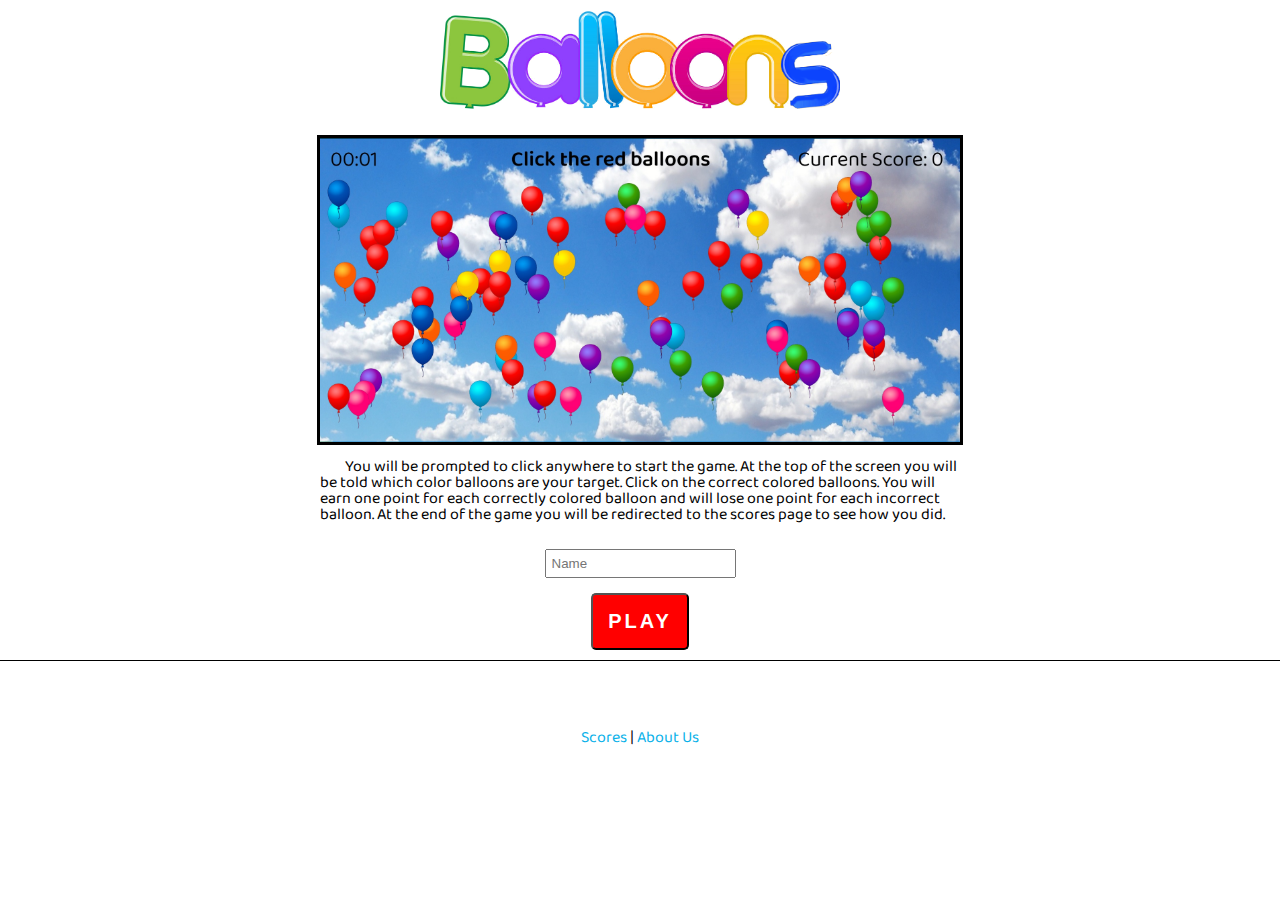
<file: index.html>
<!DOCTYPE html>
<html lang="en">

<head>
  <meta charset="UTF-8">
  <meta name="viewport" content="width=device-width, initial-scale=1.0">
  <title>Balloons</title>
  <link rel="stylesheet" href="css/reset.css">
  <link href="https://fonts.googleapis.com/css2?family=Baloo+Bhaina+2:wght@400;600&family=Luckiest+Guy&display=swap"
    rel="stylesheet">
  <link rel="stylesheet" href="css/default.css">
  <link rel="stylesheet" href="css/home.css">
  
</head>
<body >
  <section id="deleteMe">

    <header>
      <nav>
        <section class="header-logo center">
          <a href="index.html"><img class="logo" src="assets/balloon-logo.png" alt="logo"></a>
        </section>
      </nav>
    </header>
    <main>
      <section id="homepageContent">
        <h1></h1>
        <img class="game-screen center" src="assets/game-screenshot.jpg" alt="screenshot of game">
        <p>You will be prompted to click anywhere to start the game. At the top of the screen you will be told which color balloons are your target. Click on the correct colored balloons. You will earn one point for each correctly colored balloon and will lose one point for each incorrect balloon. At the end of the game you will be redirected to the scores page to see how you did.
        </p>

        <form class="form center" id="form">
          <input type="text" id="name" name="name" placeholder="Name">
          <br>
          <input id="play-button" type="submit" value="PLAY">
        </form>
      </section>
      <section id="gameContainer">
      </section>
    </main>
    <footer>
      <ul>
        <a href="results.html" class="scores">Scores</a> | <li><a href="about-us.html">About Us</a></li>
      </ul>
    </footer>

  </section>
  <script src="js/app.js"></script>
</body>

</html>
</file>
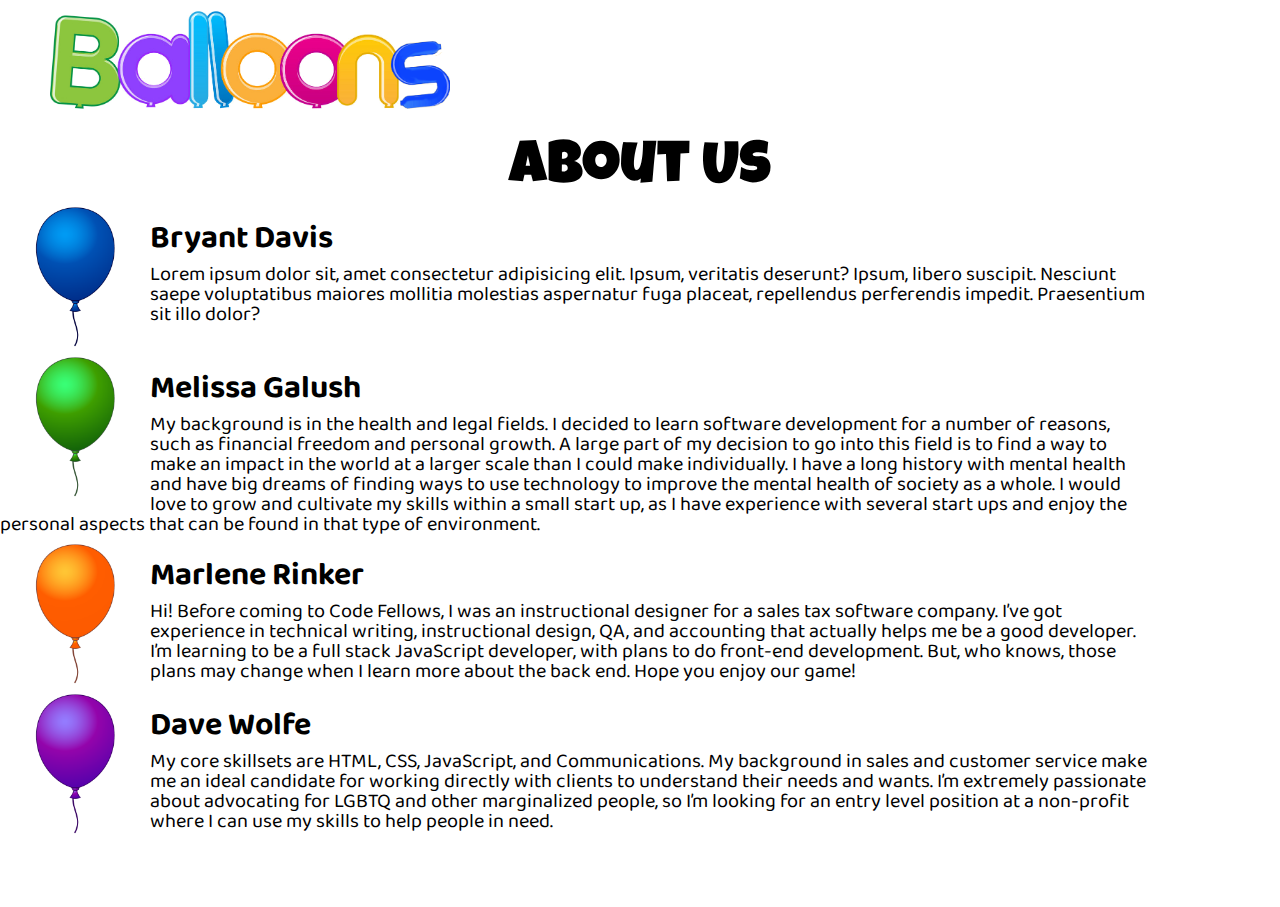
<file: about-us.html>
<!DOCTYPE html>
<html lang="en">

<head>
  <meta charset="UTF-8">
  <meta name="viewport" content="width=device-width, initial-scale=1.0">
  <title>Balloons</title>
  <link rel="stylesheet" href="css/reset.css">
  <link href="https://fonts.googleapis.com/css2?family=Baloo+Bhaina+2:wght@400;600&family=Luckiest+Guy&display=swap"
    rel="stylesheet">
  <link rel="stylesheet" href="css/default.css">
  <link rel="stylesheet" href="css/about-us.css">
</head>

<body>
  <header>
    <nav>
      <section class="header-logo">
        <a href="index.html"><img class="logo" src="assets/balloon-logo.png" alt="logo"></a>
      </section>
      <ul class="header-ul">
        <li><a href="results.html">Scores</a></li>
        <li>Current total score: </li>
      </ul>
    </nav>
  </header>
  <main>
    <h1>About Us</h1>

    <article>
      <img src="assets/blue-balloon.png" alt="">
      <h2>Bryant Davis</h2>
      <p>
        Lorem ipsum dolor sit, amet consectetur adipisicing elit. Ipsum, veritatis deserunt? Ipsum, libero suscipit.
        Nesciunt saepe voluptatibus maiores mollitia molestias aspernatur fuga placeat, repellendus perferendis impedit.
        Praesentium sit illo dolor?
      </p>
    </article>

    <article>
      <img src="assets/green-balloon.png" alt="">
      <h2>Melissa Galush</h2>
      <p>
        My background is in the health and legal fields.  I decided to learn software development for a number of reasons, such as financial freedom and personal growth.  A large part of my decision to go into this field is to find a way to make an impact in the world at a larger scale than I could make individually.  I have a long history with mental health and have big dreams of finding ways to use technology to improve the mental health of society as a whole.  I would love to grow and cultivate my skills within a small start up, as I have experience with several start ups and enjoy the personal aspects that can be found in that type of environment.   
      </p>
    </article>

    <article>
      <img src="assets/orange-balloon.png" alt="">
      <h2>Marlene Rinker</h2>
      <p>
        Hi! Before coming to Code Fellows, I was an instructional designer for a sales tax software company. I’ve got experience in technical writing, instructional design, QA, and accounting that actually helps me be a good developer. I’m learning to be a full stack JavaScript developer, with plans to do front-end development. But, who knows, those plans may change when I learn more about the back end. Hope you enjoy our game!
      </p>
    </article>

    <article>
      <img src="assets/purple-balloon.png" alt="">
      <h2>Dave Wolfe</h2>
      <p>
        My core skillsets are HTML, CSS, JavaScript, and Communications. My background in sales and customer service make me an ideal candidate for working directly with clients to understand their needs and wants. I’m extremely passionate about advocating for LGBTQ and other marginalized people, so I’m looking for an entry level position at a non-profit where I can use my skills to help people in need.
      </p>
    </article>






  </main>
  <footer></footer>

</body>

</html>
</file>
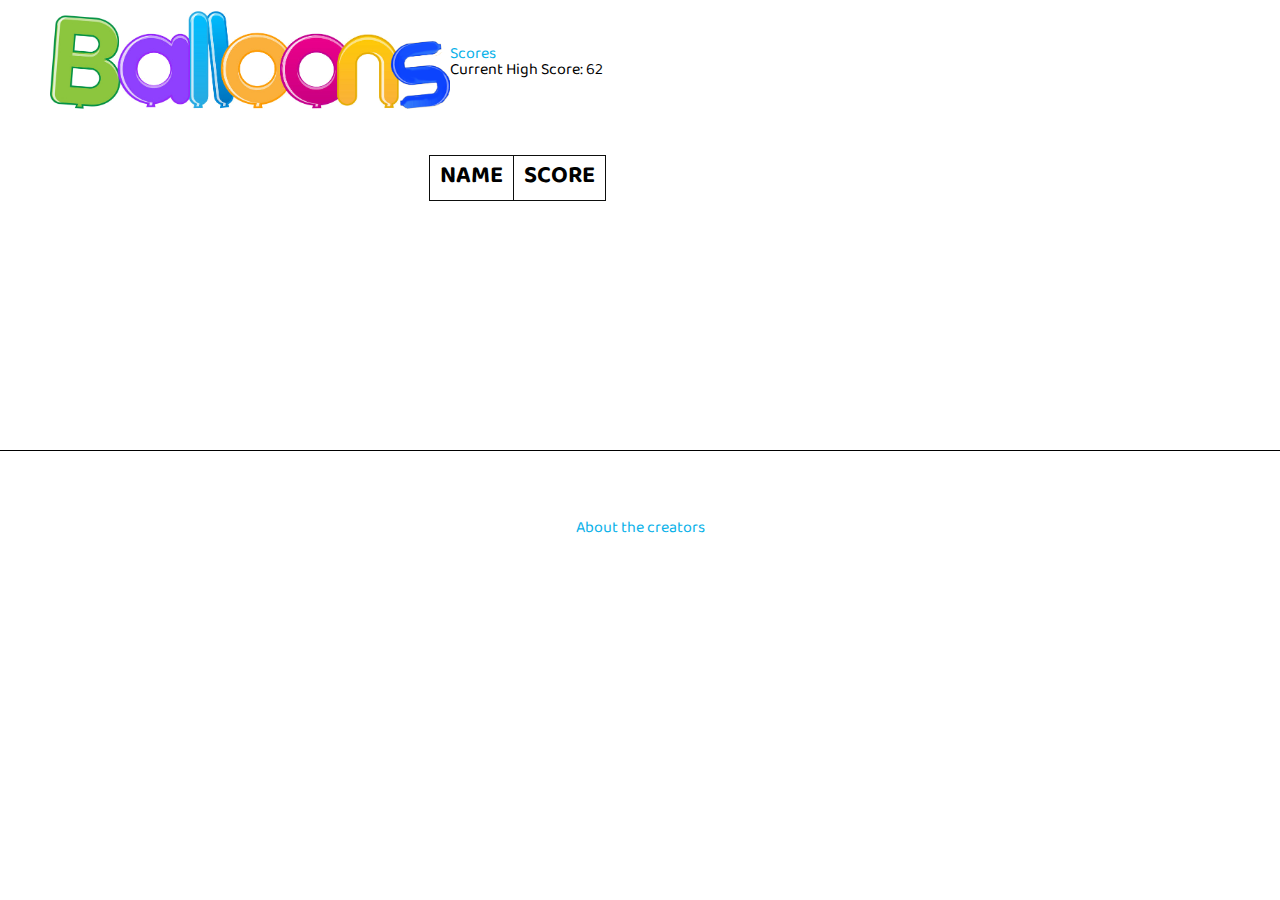
<file: results.html>
<!DOCTYPE html>
<html lang="en">

<head>
  <meta charset="UTF-8">
  <meta name="viewport" content="width=device-width, initial-scale=1.0">
  <title>Balloons</title>
  <link rel="stylesheet" href="css/reset.css">
  <link href="https://fonts.googleapis.com/css2?family=Baloo+Bhaina+2:wght@400;600&family=Luckiest+Guy&display=swap"
    rel="stylesheet">
  <link rel="stylesheet" href="css/default.css">
  <link rel="stylesheet" href="css/results.css">
</head>

<body>

  <header>

    <nav>
      <section class="header-logo">
        <a href="index.html"><img class="logo" src="assets/balloon-logo.png" alt="logo"></a>
      </section>
      <ul class="header-ul">
        <li><a href="#">Scores</a></li>
        <li>Current High Score: 62</li>
      </ul>
    </nav>
  </header>
  <main>
    <table id="results" class="center"></table>
  </main>
  <footer>
    <ul>
      <li><a href="about-us.html">About the creators</a></li>
    </ul>
  </footer>
  <script src="js/results.js"></script>

</body>

</html>
</file>
<file: css/default.css>
body {
  font-family: 'Baloo Bhaina 2', cursive;
}

nav {
  display: flex;
  align-items: center;
  padding: 10px 50px;
}

.logo {
  height: 100px;
  width: 400px;
}

footer > ul > li {
  display: inline;
}

.center {
  display: block;
  margin: 0 auto;
  text-align: center;
}

footer {
  text-align: center;
  border-top: 1px solid black;
  font-size: 16px;
  padding-top: 70px;
  height: 105px;
  }

a {
  color: rgb(8, 177, 233);
  text-decoration: none;

}

a:hover {
  color: rgb(48,139,3);
}
</file>
<file: css/home.css>
.game-screen {
  border: 3px solid black;
  margin-top: 10px;
  height: 50%;
  width: 50%;
}

.form {
  margin-top: 20px;
}
.form > input, select {
  padding: 5px;
  margin: 5px;
}

#play-button {
  padding: 15px;
  margin: 10px;
  background-color: red;
  color: white;
  border-radius: 5px;
  letter-spacing: 3px;
  font-weight: 600;
  font-size: 20px;
}


#play-button:hover {
  -webkit-transform: scale(1.3);
  -ms-transform: scale(1.3);
  transform: scale(1.3);
}

div {
  background-image: url("https://www.metoffice.gov.uk/binaries/content/gallery/metofficegovuk/hero-images/weather/cloud/cumulus-cloud.jpg");
  height: 100vh;
  width: 100vw;
}

h3 {
  font-size: 50px;
  padding-top: 30px;
  padding-right: 45px;
  float: right;
} 

#timer {
  float: left;
  margin-left: 30px;
}

#clickAnywhere {
  position: fixed;
  top: 50%;
  left: 50%;
  transform: translate(-50%, -50%);
  background-color: burlywood;
  padding-left: 40px;
  padding-bottom: 15px;
  font-weight: bold;
  color: red;
}


#instructions {
  text-align: center;
  font-size: 50px;
  padding-top: 30px;
  font-weight: bold;
  position: absolute;
  margin-left: 30%;
}

p {
  width: 50%;
  margin: 0 auto;
  padding-top: 15px;
  text-indent: 25px;
}
</file>
<file: css/about-us.css>
* {
    box-sizing: border-box;
}

h1 {
  font-family: 'Luckiest Guy';
  font-size: 60px;
  text-align: center;
  margin-top: 15px;
}

h2 {
  font-weight: bold;
  font-size: 32px;
  padding-top: 25px;
  padding-bottom: 10px;
}

article {
  overflow: hidden;
  width: 90%;
  font-size: 20px;
}

article img {
  float: left;
  height: 150px;

}

footer {
  max-height: 15px;
  border: none;
}

.header-ul {
  display: none;
}
</file>
<file: css/results.css>
* {
  box-sizing: border-box;
 }



table {
  
  width: 33%;
  margin-top: 15px;
  padding-top: 30px;
}

th {
  font-weight: bolder;

}

th,td {
  border:1px solid rgb(13, 14, 13);
  padding: 10px;
  font-size:24px;
  
  
}

main{
  min-height: 325px;
}
</file>
